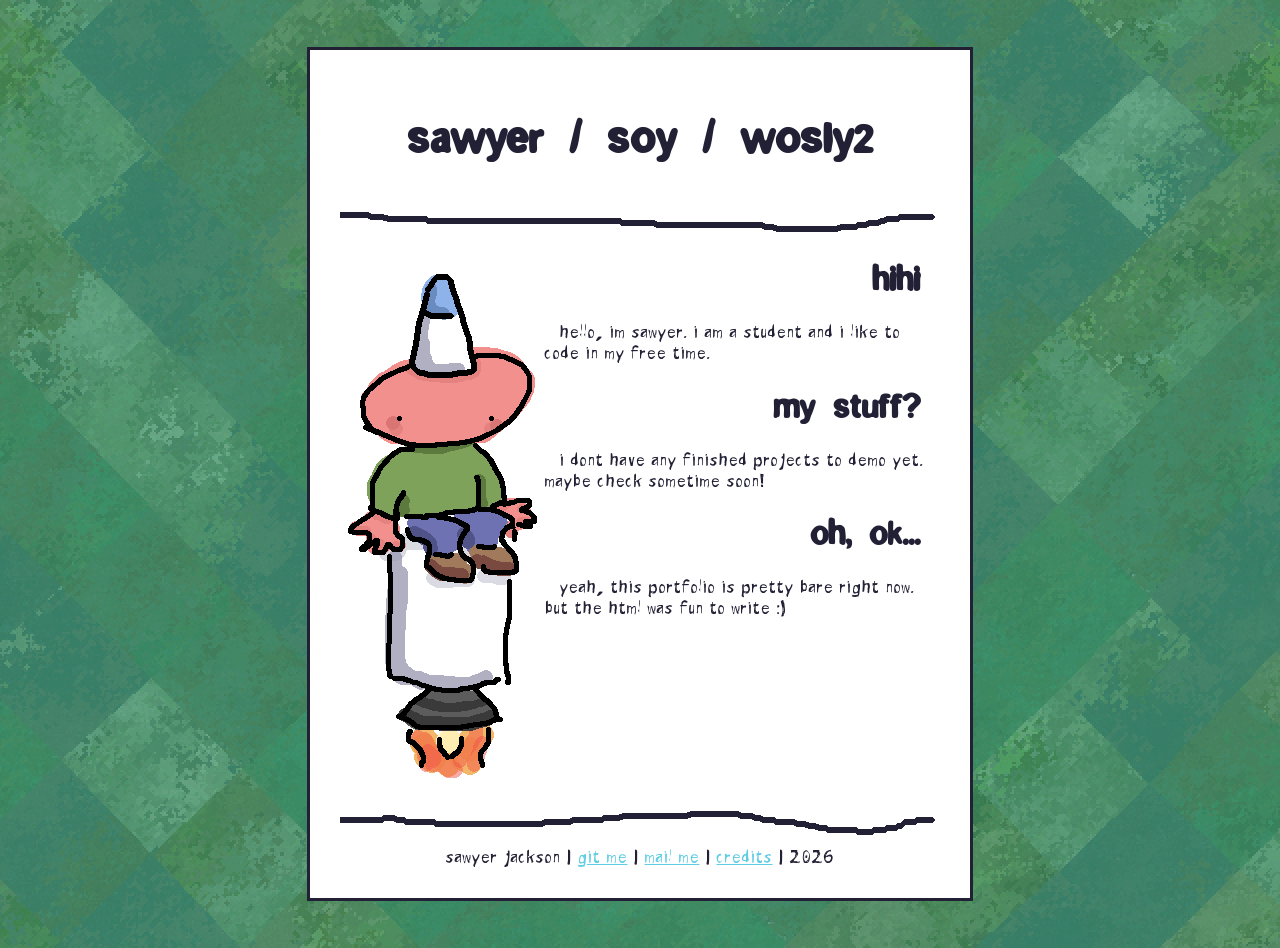
<file: index.html>
<!doctype html>

<!--
 _                 ___
( )     _        /'_  )
| |__  (_)    _ (_)_) |
|  _ `\| |   (_) _(_ <
| | | || |    _ ( )_) |
(_) (_)(_)   (_)`\____)

hi :3
-->

<html>
    <head>
        <link rel="stylesheet" href="style.css" />
        <link rel="shortcut icon" href="images/strawberry.ico" />

        <meta name="viewport" content="width=device-width, initial-scale=1" />

        <title>sawyer jackson</title>
    </head>

    <body>
        <script src=randomhr.js></script>

        <div class="centerDiv">

            <header>
                <h1 class="big">sawyer / soy / wosly2</h1>
            </header>

            <random-hr></random-hr>

            <img
                src="images/rocket.png"
                align="left"
                alt="This person is on a rocket."
                style="image-rendering: pixelated;"
            />

            <div style="text-indent: 15px">
                <h1 class="little">hihi</h1>

                <p>
                    hello, im sawyer. i am a student and i like to code in my free
                    time.
                </p>

                <h1 class="little">my stuff?</h1>

                <p>
                    i dont have any finished projects to demo yet. maybe check
                    sometime soon!
                </p>

                <h1 class="little">oh, ok...</h1>

                <p>
                    yeah, this portfolio is pretty bare right now. but the html was
                    fun to write :)
                </p>
            </div>

            <p style="clear: left"></p>

            <random-hr></random-hr>

            <footer>
                sawyer jackson
                | <a href="https://github.com/wosly2">git me</a>
                | <a href="mailto:sawyergjackson@gmail.com">mail me</a>
                | <a href="credits.html">credits</a>
                | 2026
            </footer>
        </div>
    </body>
</html>
</file>
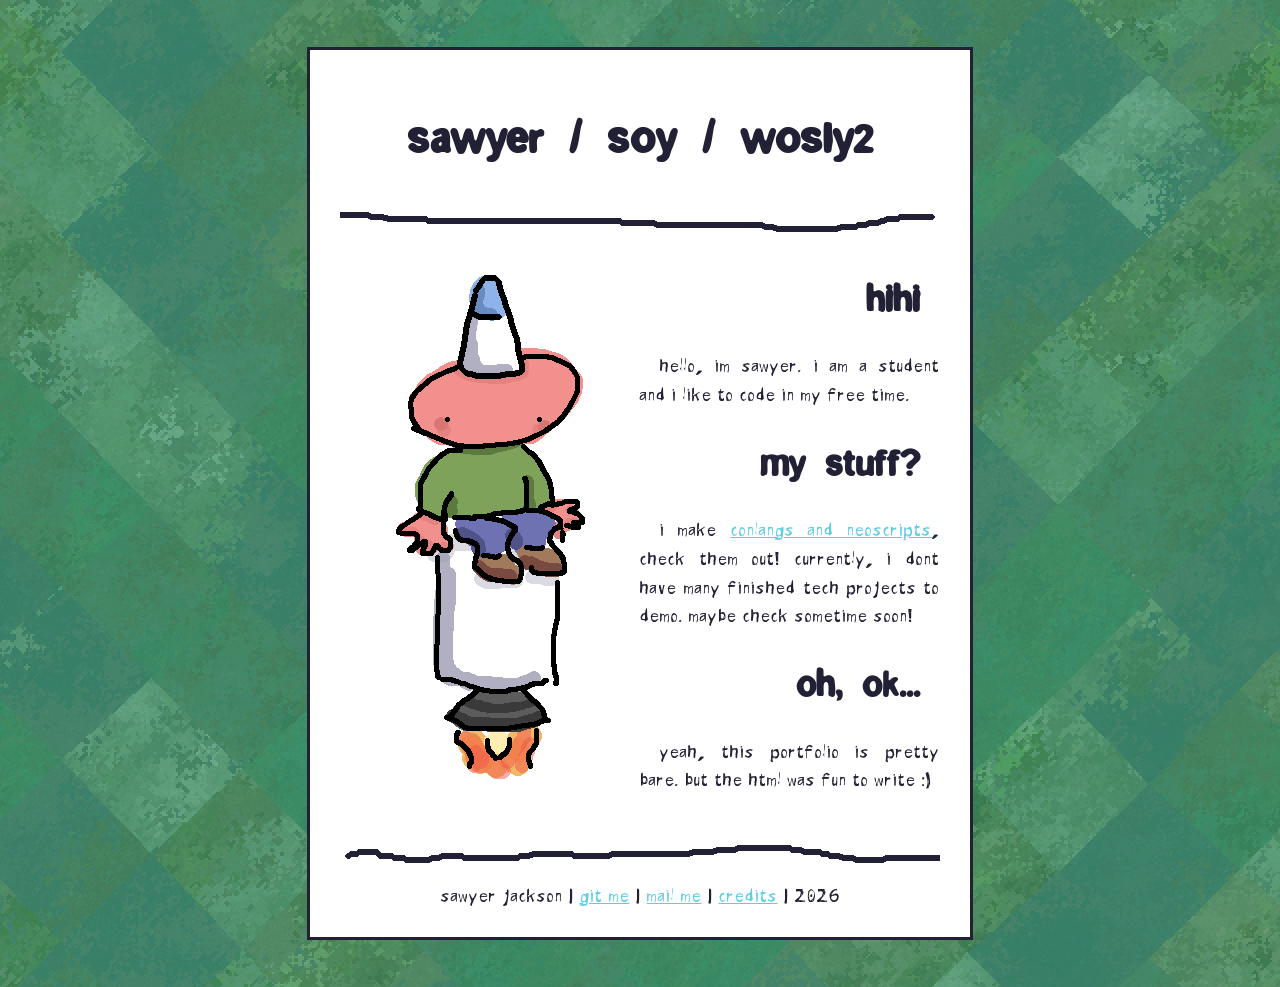
<file: public/index.html>
<!doctype html>

<!--
 _                 ___
( )     _        /'_  )
| |__  (_)    _ (_)_) |
|  _ `\| |   (_) _(_ <
| | | || |    _ ( )_) |
(_) (_)(_)   (_)`\____)

hi :3
-->

<html>
    <head>
        <link rel="stylesheet" href="styles/main.css" />
        <link rel="icon" href="images/strawberry.ico" />

        <meta name="viewport" content="width=device-width, initial-scale=1" />

        <title>sawyer jackson</title>
    </head>

    <body>
        <script src="scripts/RandomHR.js" defer></script>

        <div class="centerDiv">

            <header>
                <h1>sawyer / soy / wosly2</h1>
            </header>

            <random-hr root="."></random-hr>
            <noscript><hr /></noscript>

            <div class="container" style="padding-bottom: 80px;">
                <div class="column">
                    <img
                        src="images/rocket.png"
                        alt="This person is on a rocket."
                        style="image-rendering: pixelated;"
                    />
                </div>
                <div class="column">
                    <h2>hihi</h2>

                    <p>
                        hello, im sawyer. i am a student and i like to code in my free
                        time.
                    </p>

                    <h2>my stuff?</h2>

                    <p>
                        i make <a href="pages/conlang.html">conlangs and neoscripts</a>, check them out!
                        currently, i dont have many finished tech projects to demo. maybe check
                        sometime soon!
                    </p>

                    <h2>oh, ok...</h1>

                    <p>
                        yeah, this portfolio is pretty bare. but the html was
                        fun to write :)
                    </p>
                </div>
            </div>

            <!--<p style="clear: left"></p>-->

            <!--<div class="row">
                <div class="column" style="background-color: red">COLUMN 1</div>
                <div class="column" style="background-color: green">COLUMN 2</div>
            </div>-->

            <random-hr root="."></random-hr>
            <noscript><hr /></noscript>

            <footer>
                sawyer jackson
                | <a href="https://github.com/wosly2">git me</a>
                | <a href="mailto:sawyergjackson@gmail.com">mail me</a>
                | <a href="pages/credits.html">credits</a>
                | 2026
            </footer>
        </div>
    </body>
</html>
</file>
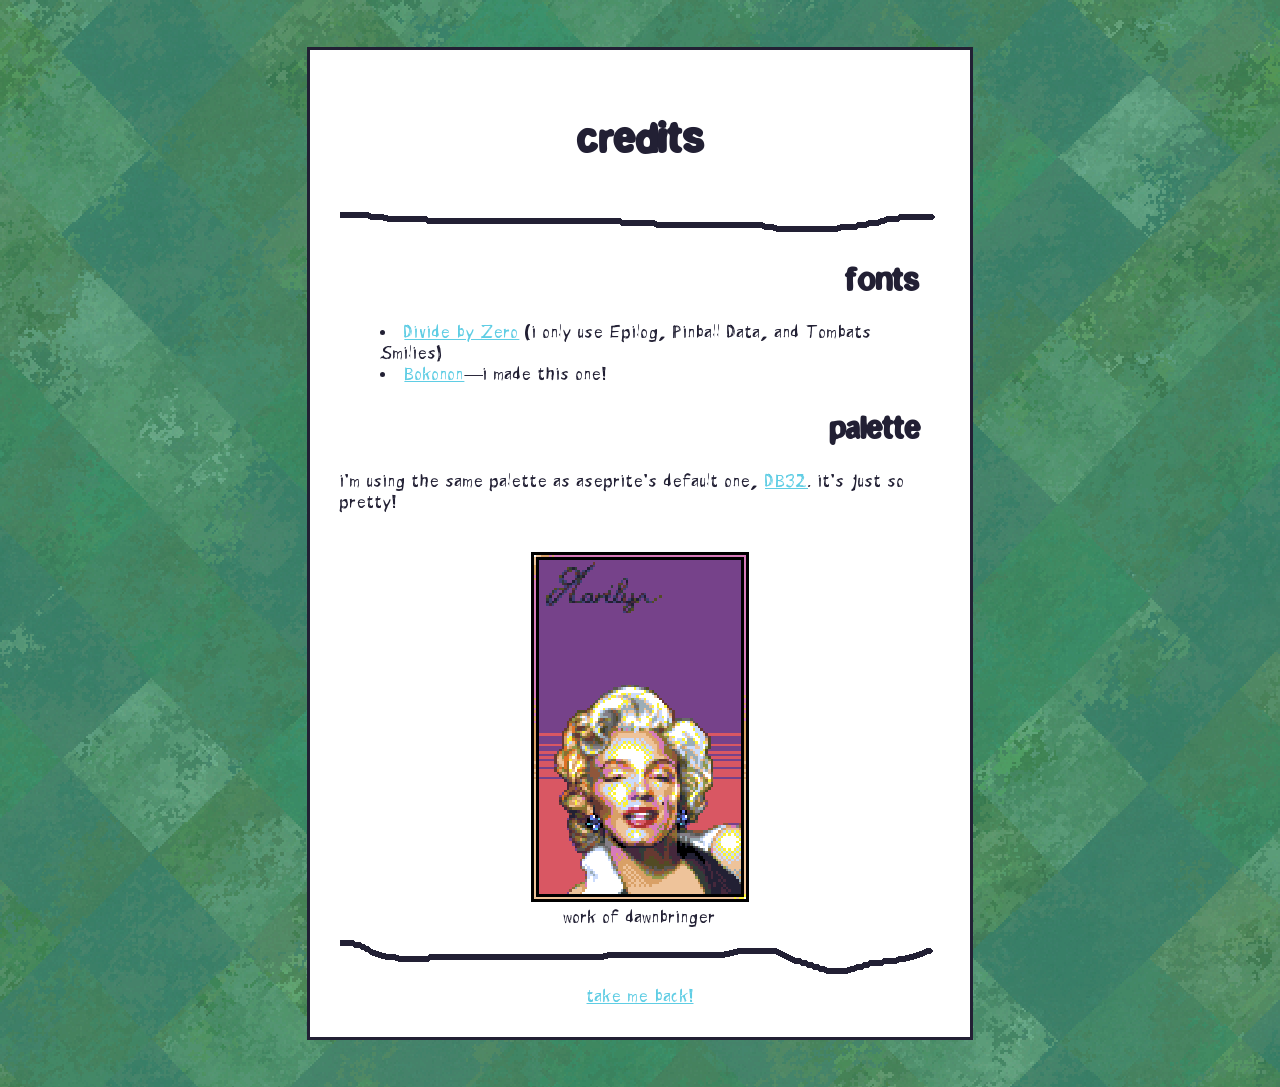
<file: credits.html>
<!doctype html>
<html>
    <head>
        <link rel="stylesheet" href="style.css" />
        <link rel="shortcut icon" href="images/strawberry.ico" />

        <title>fonts!</title>
    </head>

    <body>
        <div class="centerDiv">
            <script src="randomhr.js"></script>


            <!--<y style="font-family: Tombats"> f n o v y </y>-->

            <header>
                <h1 class="big">credits</h1>
            </header>

            <random-hr></random-hr>

            <h1 class="little">fonts</h1>

            <ul>
                <li>
                    <a href="https://fonts.tom7.com/">Divide by Zero</a>
                    (i only use Epilog, Pinball Data, and Tombats Smilies)
                </li>
                <li>
                    <a href="fonts/Bokonon.ttf">Bokonon</a>&mdash;i made this one!
                </li>
            </ul>

            <h1 class="little">palette</h1>

            <p>
                i'm using the same palette as aseprite's default one,
                <a href="https://pixeljoint.com/forum/forum_posts.asp?TID=16247">DB32</a>. it's just so pretty!
                <br /><br />
            </p>
            <img
                src="images/db32_marilyn_pj_final_v2.png"
                alt="a example of how pretty the palette is."
                style="height: 350px; image-rendering: pixelated;"
            />
            <figcaption>work of dawnbringer</figcaption>

            <random-hr></random-hr>

            <footer><a href="index.html">take me back!</a></footer>
        </div>
    </body>
</html>
</file>
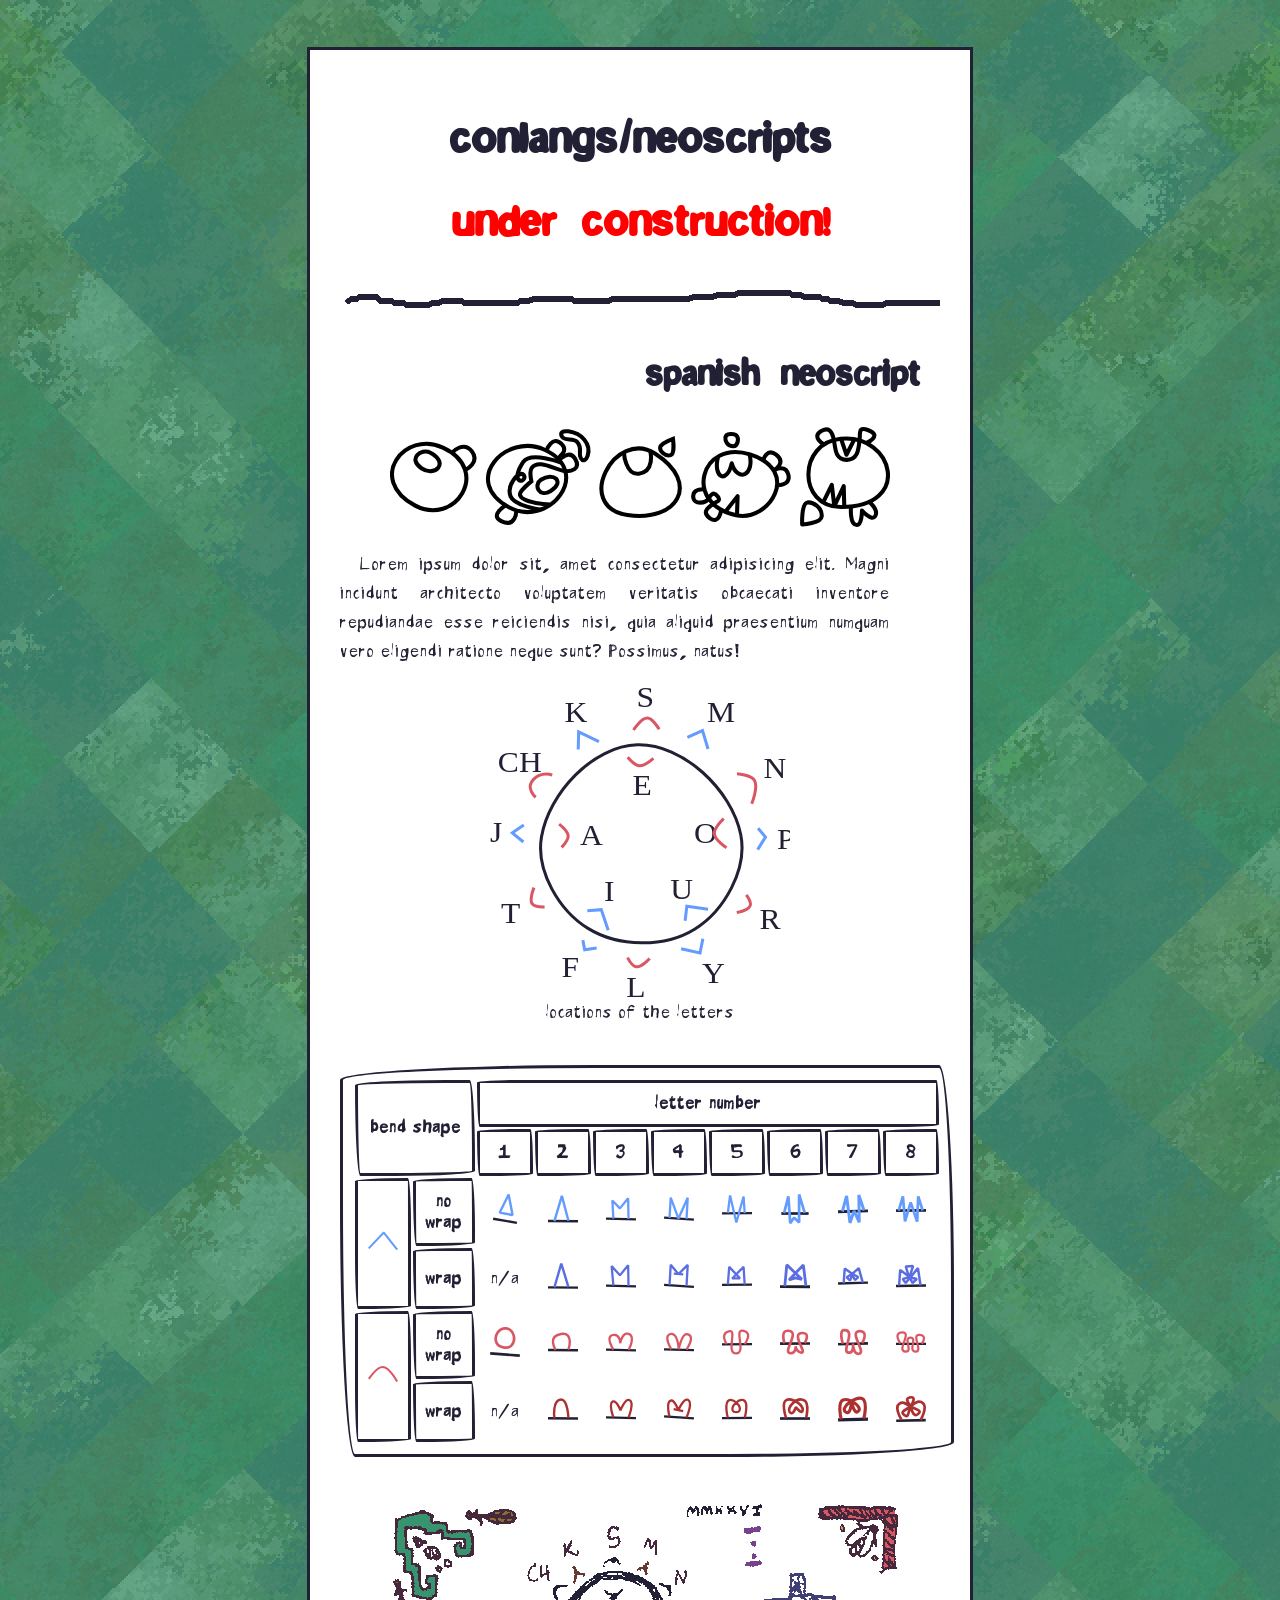
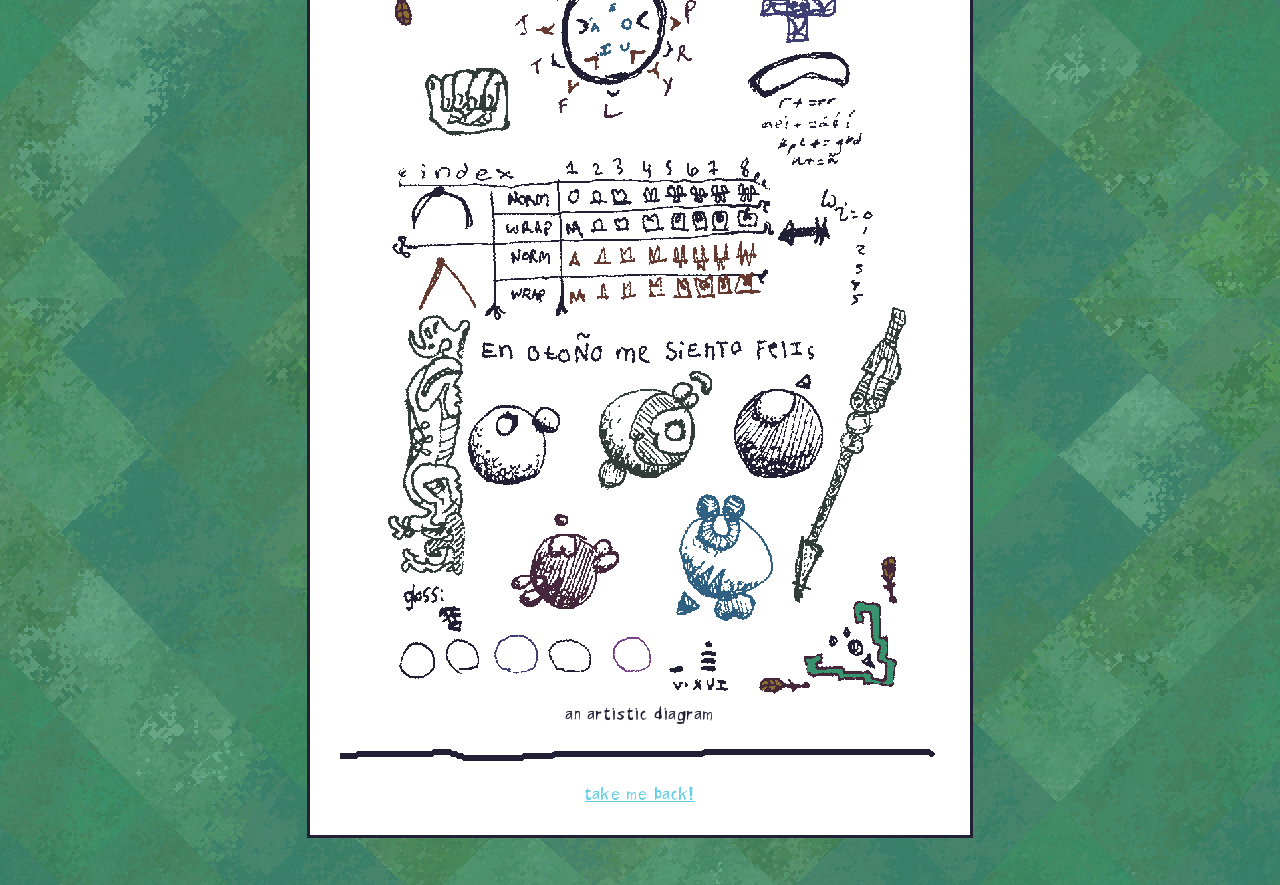
<file: public/pages/conlang.html>
<!doctype html>
<html>
    <head>
        <link rel="stylesheet" href="../styles/main.css" />
        <link rel="icon" href="../images/strawberry.ico" />

        <title>conlangs / neoscripts</title>
    </head>

    <body>
        <div class="centerDiv">
            <script src="../scripts/RandomHR.js"></script>

            <header>
                <h1>conlangs/neoscripts</h1>
                <h1 style="color: red">under construction!</h1>
            </header>

            <random-hr root=".."></random-hr>
            <noscript><hr /></noscript>

            <h2>spanish neoscript</h2>

            <img width="500px" src="../images/spanish_neoscript/example.svg" />

            <p>
                Lorem ipsum dolor sit, amet consectetur adipisicing elit. Magni incidunt architecto voluptatem veritatis obcaecati inventore repudiandae esse reiciendis nisi, quia aliquid praesentium numquam vero eligendi ratione neque sunt? Possimus, natus!
            </p>

            <img width="300px" src="../images/spanish_neoscript/base_cirle.svg" />
            <figcaption>locations of the letters</figcaption>

            <br /><br />

            <table>
                <tr>
                    <th colspan="2" rowspan="2">bend shape</th>
                    <th colspan="8">letter number</th>
                </tr>
                <tr>
                    <!--SPANNED: BEND SHAPE-->
                    <th>1</th>
                    <th>2</th>
                    <th>3</th>
                    <th>4</th>
                    <th>5</th>
                    <th>6</th>
                    <th>7</th>
                    <th>8</th>
                </tr>
                <tr>
                    <th rowspan="2"><img class="bigTableSymbol" src="../images/spanish_neoscript/point.svg"/></th>
                    <th>no wrap</th>
                    <td class="noBord"><img class="tableSymbol" src="../images/spanish_neoscript/point_norm_n1.svg"/></td>
                    <td class="noBord"><img class="tableSymbol" src="../images/spanish_neoscript/point_norm_n2.svg"/></td>
                    <td class="noBord"><img class="tableSymbol" src="../images/spanish_neoscript/point_norm_n3.svg"/></td>
                    <td class="noBord"><img class="tableSymbol" src="../images/spanish_neoscript/point_norm_n4.svg"/></td>
                    <td class="noBord"><img class="tableSymbol" src="../images/spanish_neoscript/point_norm_n5.svg"/></td>
                    <td class="noBord"><img class="tableSymbol" src="../images/spanish_neoscript/point_norm_n6.svg"/></td>
                    <td class="noBord"><img class="tableSymbol" src="../images/spanish_neoscript/point_norm_n7.svg"/></td>
                    <td class="noBord"><img class="tableSymbol" src="../images/spanish_neoscript/point_norm_n8.svg"/></td>
                </tr>
                <tr>
                    <!--SPANNED: POINT BEND-->
                    <th>wrap</th>
                    <td class="noBord">n/a</td>
                    <td class="noBord"><img class="tableSymbol" src="../images/spanish_neoscript/point_wrap_n2.svg"/></td>
                    <td class="noBord"><img class="tableSymbol" src="../images/spanish_neoscript/point_wrap_n3.svg"/></td>
                    <td class="noBord"><img class="tableSymbol" src="../images/spanish_neoscript/point_wrap_n4.svg"/></td>
                    <td class="noBord"><img class="tableSymbol" src="../images/spanish_neoscript/point_wrap_n5.svg"/></td>
                    <td class="noBord"><img class="tableSymbol" src="../images/spanish_neoscript/point_wrap_n6.svg"/></td>
                    <td class="noBord"><img class="tableSymbol" src="../images/spanish_neoscript/point_wrap_n7.svg"/></td>
                    <td class="noBord"><img class="tableSymbol" src="../images/spanish_neoscript/point_wrap_n8.svg"/></td>
                </tr>
                <tr>
                    <th rowspan="2"><img class="bigTableSymbol" src="../images/spanish_neoscript/round.svg"/></th>
                    <th>no wrap</th>
                    <td class="noBord"><img class="tableSymbol" src="../images/spanish_neoscript/round_norm_n1.svg"/></td>
                    <td class="noBord"><img class="tableSymbol" src="../images/spanish_neoscript/round_norm_n2.svg"/></td>
                    <td class="noBord"><img class="tableSymbol" src="../images/spanish_neoscript/round_norm_n3.svg"/></td>
                    <td class="noBord"><img class="tableSymbol" src="../images/spanish_neoscript/round_norm_n4.svg"/></td>
                    <td class="noBord"><img class="tableSymbol" src="../images/spanish_neoscript/round_norm_n5.svg"/></td>
                    <td class="noBord"><img class="tableSymbol" src="../images/spanish_neoscript/round_norm_n6.svg"/></td>
                    <td class="noBord"><img class="tableSymbol" src="../images/spanish_neoscript/round_norm_n7.svg"/></td>
                    <td class="noBord"><img class="tableSymbol" src="../images/spanish_neoscript/round_norm_n8.svg"/></td>
                </tr>
                <tr>
                    <!--SPANNED: ROUND BEND-->
                    <th>wrap</th>
                    <td class="noBord">n/a</td>
                    <td class="noBord"><img class="tableSymbol" src="../images/spanish_neoscript/round_wrap_n2.svg"/></td>
                    <td class="noBord"><img class="tableSymbol" src="../images/spanish_neoscript/round_wrap_n3.svg"/></td>
                    <td class="noBord"><img class="tableSymbol" src="../images/spanish_neoscript/round_wrap_n4.svg"/></td>
                    <td class="noBord"><img class="tableSymbol" src="../images/spanish_neoscript/round_wrap_n5.svg"/></td>
                    <td class="noBord"><img class="tableSymbol" src="../images/spanish_neoscript/round_wrap_n6.svg"/></td>
                    <td class="noBord"><img class="tableSymbol" src="../images/spanish_neoscript/round_wrap_n7.svg"/></td>
                    <td class="noBord"><img class="tableSymbol" src="../images/spanish_neoscript/round_wrap_n8.svg"/></td>
                </tr>
            </table>

            <br /><br />

            <img
                src="../images/spanish_neoscript.png"
                alt="An artistic diagram."
                style="height: 800px; image-rendering: pixelated;"
            />
            <figcaption>an artistic diagram</figcaption>


            <random-hr root=".."></random-hr>
            <noscript><hr /></noscript>

            <footer><a href="../index.html">take me back!</a></footer>
        </div>
    </body>
</html>
</file>
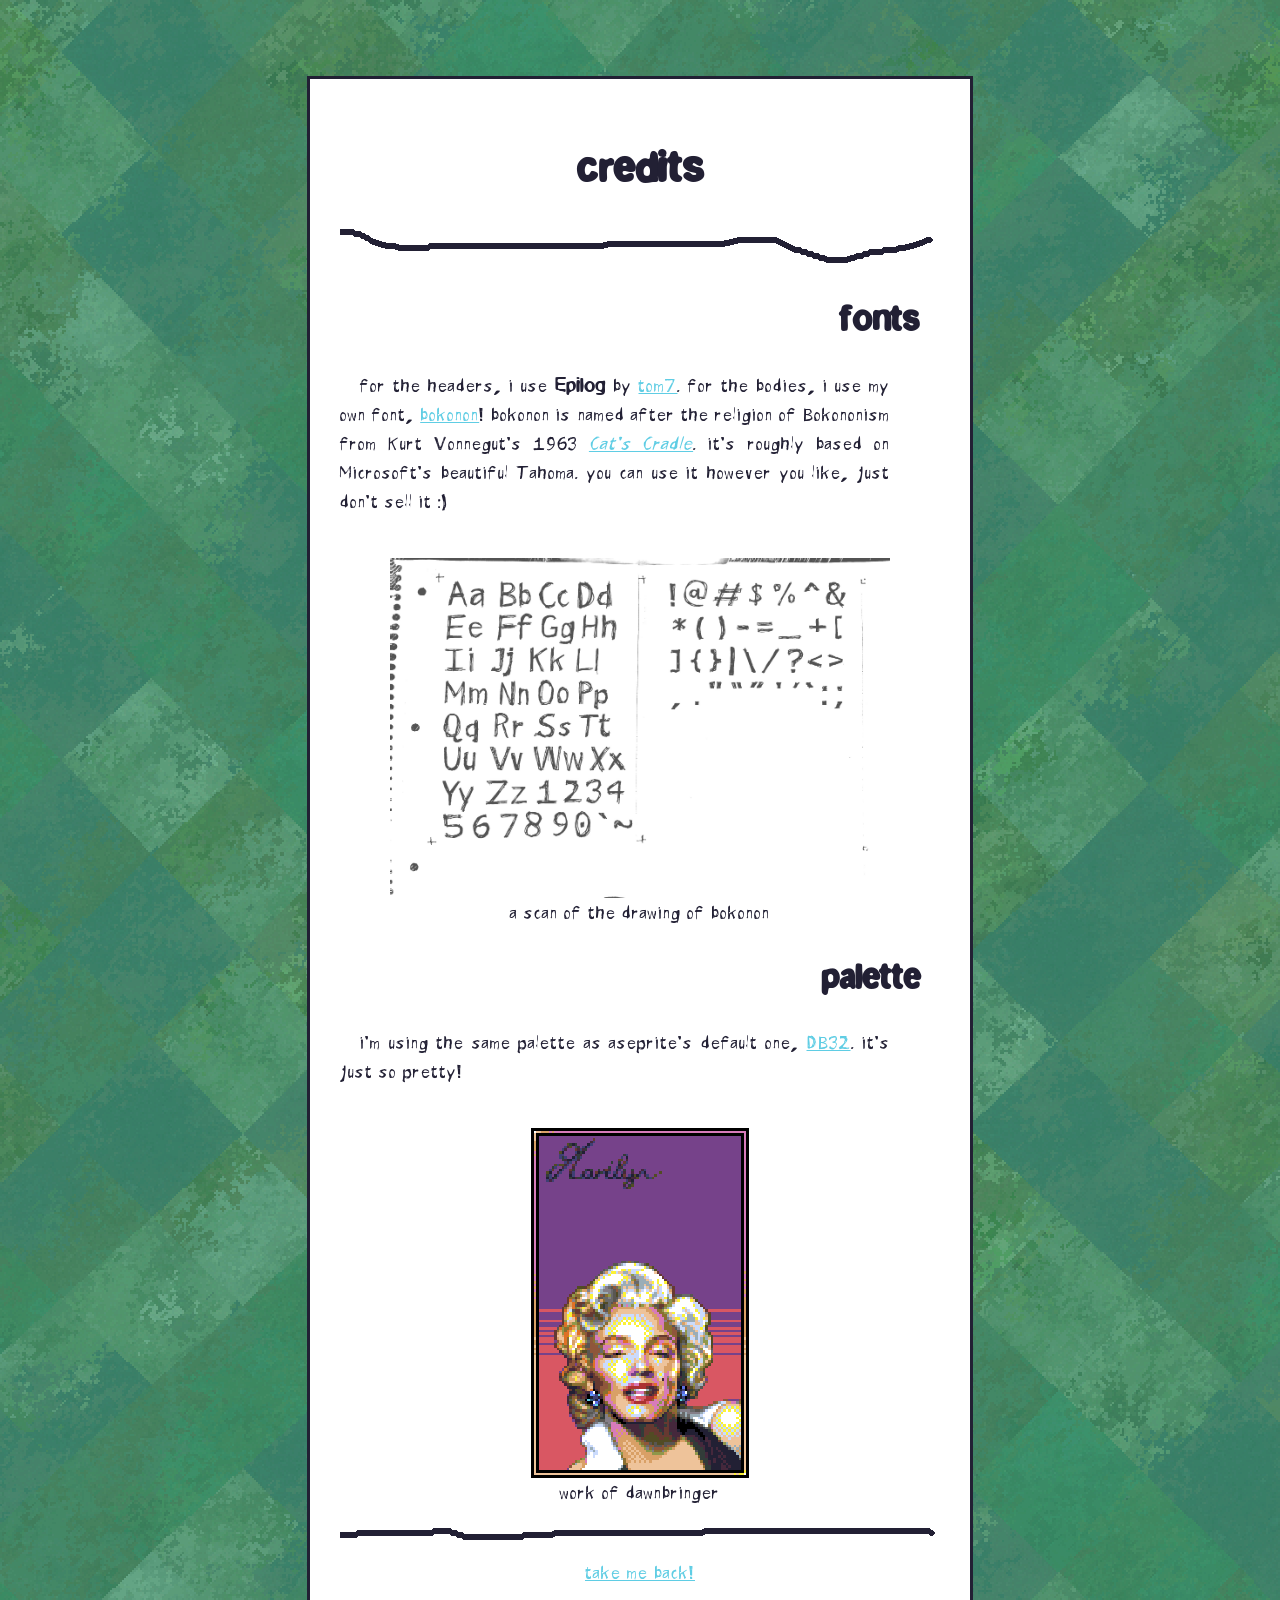
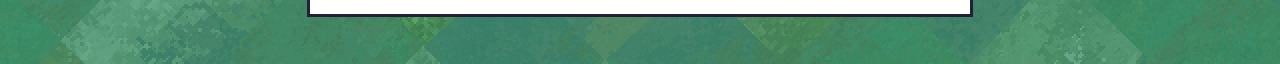
<file: public/pages/credits.html>
<!doctype html>
<img>
    <head>
        <link rel="stylesheet" href="../styles/main.css" />
        <link rel="icon" href="../images/strawberry.ico" />

        <title>credits</title>
    </head>

    <body>
        <div class="centerDiv">
            <script src="../scripts/RandomHR.js"></script>


            <!--<y style="font-family: Tombats"> f n o v y </y>-->

            <header>
                <h1>credits</h1>
            </header>

            <random-hr root=".."></random-hr>
            <noscript><hr /></noscript>

            <h2>fonts</h2>

            <p>
                for the headers, i use <span style="font-family: Epilog; font-size: 120%;">Epilog</span>
                by <a href="https://tom7.org">tom7</a>. for the bodies, i use my own font,
                <a href="../fonts/Bokonon.ttf">bokonon</a>! bokonon is named after the religion of Bokononism
                from Kurt Vonnegut's 1963
                <i><a href="https://archive.org/details/catscradle0000vonn/">Cat's Cradle</a></i>.
                it's roughly based on Microsoft's beautiful Tahoma. you can use it however you like, just don't sell it :)
            </p>

            <br />

            <img
                src="../images/bokonon.jpg"
                alt="a scan of the drawing of bokonon"
                style="width: 500px;"
            />
            <figcaption>a scan of the drawing of bokonon</figcaption>


            <h2>palette</h1>

            <p>
                i'm using the same palette as aseprite's default one,
                <a href="https://pixeljoint.com/forum/forum_posts.asp?TID=16247">DB32</a>.
                it's just so pretty!
            </p>

            <br />

            <img
                src="../images/db32_marilyn_pj_final_v2.png"
                alt="a example of how pretty the palette is."
                style="height: 350px; image-rendering: pixelated;"
            />
            <figcaption>work of dawnbringer</figcaption>

            <random-hr root=".."></random-hr>
            <noscript><hr /></noscript>

            <footer><a href="../index.html">take me back!</a></footer>
        </div>
    </body>
</html>
</file>
<file: style.css>
/*
    DB32
*/
:root {
    --idx0: #000000;
    --idx1: #222034;
    --idx2: #45283c;
    --idx3: #663931;
    --idx4: #8f563b;
    --idx5: #df7126;
    --idx6: #d9a066;
    --idx7: #eec39a;
    --idx8: #fbf236;
    --idx9: #99e550;
    --idx10: #6abe30;
    --idx11: #37946e;
    --idx12: #4b692f;
    --idx13: #524b24;
    --idx14: #323c39;
    --idx15: #3f3f74;
    --idx16: #306082;
    --idx17: #5b6ee1;
    --idx18: #639bff;
    --idx19: #5fcde4;
    --idx20: #cbdbfc;
    --idx21: #ffffff;
    --idx22: #9badb7;
    /*--idx23: #323c39;*/ /*? the fuck ?*/
    --idx24: #847e87;
    --idx25: #696a6a;
    --idx26: #76428a;
    --idx27: #ac3232;
    --idx28: #d95763;
    --idx29: #d77bba;
    --idx30: #8f974a;
    --idx31: #8a6f30;
}

@font-face {
    font-family: Epilog;
    src: url(fonts/tom7/epilog.ttf);
}

@font-face {
    font-family: Pinball;
    src: url(fonts/tom7/pinball.ttf);
}

@font-face {
    font-family: Tombats;
    src: url(fonts/tom7/tsmiles.ttf);
}

@font-face {
    font-family: Bokonon;
    src: url(fonts/Bokonon.ttf);
}

html {
    background-color: var(--idx11);
    background-image: url(images/backdrop1transparent.png);
    /*opacity: 0.5;*/
}

body {
    font-family: Bokonon;
    font-size: 115%;
    color: var(--idx1);
}

h1,
h2,
h3 {
    font-family: Epilog;
}

a {
    color: var(--idx19);
}

a:visited {
    color: var(--idx15);
}

hr {
    /*color: var(--idx1);
    background-color: var(--idx1);
    border: none;
    height: 3px;*/

    height: 20px;
    scale: 3;
    background: url(images/hr.png) no-repeat scroll center;
    border: none;
    image-rendering: pixelated;
}

.centerDiv {
    text-align: center;
    max-width: 600px;
    width: auto;
    margin: 50px auto;
    background: var(--idx21);
    padding: 30px;
    outline: 3px solid var(--idx1);
}

ul {
    list-style-position: inside;
    text-align: left;
}

p {
    text-align: left;
}

.little {
    text-align: right;
    margin-right: 20px;
}

.big {
    font-size: 50px;
}
</file>
<file: public/styles/main.css>
/*
    DB32
*/
:root {
    --idx0: #000000;
    --idx1: #222034;
    --idx2: #45283c;
    --idx3: #663931;
    --idx4: #8f563b;
    --idx5: #df7126;
    --idx6: #d9a066;
    --idx7: #eec39a;
    --idx8: #fbf236;
    --idx9: #99e550;
    --idx10: #6abe30;
    --idx11: #37946e;
    --idx12: #4b692f;
    --idx13: #524b24;
    --idx14: #323c39;
    --idx15: #3f3f74;
    --idx16: #306082;
    --idx17: #5b6ee1;
    --idx18: #639bff;
    --idx19: #5fcde4;
    --idx20: #cbdbfc;
    --idx21: #ffffff;
    --idx22: #9badb7;
    /*--idx23: #323c39;*/ /*? the fuck ?*/
    --idx24: #847e87;
    --idx25: #696a6a;
    --idx26: #76428a;
    --idx27: #ac3232;
    --idx28: #d95763;
    --idx29: #d77bba;
    --idx30: #8f974a;
    --idx31: #8a6f30;
}

@font-face {
    font-family: Epilog;
    src: url("../fonts/tom7/epilog.ttf");
}

@font-face {
    font-family: Pinball;
    src: url("../fonts/tom7/pinball.ttf");
}

@font-face {
    font-family: Tombats;
    src: url("../fonts/tom7/tsmiles.ttf");
}

@font-face {
    font-family: Bokonon;
    src: url("../fonts/Bokonon.ttf");
}

html {
    background-color: var(--idx11);
    background-image: url("../images/backdrop1transparent.png");
    /*opacity: 0.5;*/
}

body {
    font-family: Bokonon;
    font-size: 120%;
    color: var(--idx1);
}

p {
    text-align: justify;
    text-indent: 20px;
    line-height: 150%;
    max-width: 550px;
    text-justify: inter-word;
}

h1 {
    font-family: Epilog;
    font-size: 50px;
}

h2 {
    font-family: Epilog;
    font-size: 40px;
    text-align: right;
    margin-right: 20px;
}

a {
    color: var(--idx19);
}

a:visited {
    color: var(--idx15);
}

hr {
    /*color: var(--idx1);
    background-color: var(--idx1);
    border: none;
    height: 3px;*/

    height: 20px;
    scale: 3;
    background: url("../images/hr.png") no-repeat scroll center;
    border: none;
    image-rendering: pixelated;
}

.centerDiv {
    text-align: center;
    max-width: 600px;
    width: auto;
    margin: 50px auto;
    background: var(--idx21);
    padding: 30px;
    outline: 3px solid var(--idx1);
}

/*ul {
    list-style-position: inside;
    text-align: left;
    margin: 0px auto;
}*/

table,
th,
td {
    border: 3px solid;
    border-color: var(--idx1);
    /* wobbly! */
    border-radius: 255px 15px 225px 15px / 15px 225px 15px 255px;
    border-collapse: separate;
    padding: 10px;
    margin: auto;
}

/* wobble variation! */

td:nth-child(2n) {
    border-radius: 15px 225px 15px 255px / 225px 15px 255px 15px;
}

td:nth-child(3n) {
    border-radius: 200px 20px 240px 25px / 20px 240px 25px 200px;
}

.container {
    display: flex;
    flex-direction: row;
    /*padding: auto;*/
}

.column {
    flex: 50%;
    height: 500px;
}

.bigTableSymbol {
    height: 30px;
    width: 30px;
}

.tableSymbol {
    height: 30px;
    width: 30px;
}

.inlineSymbol {
    height: 15px;
}

.noBord {
    border-color: rgba(0, 0, 0, 0);
}
</file>
